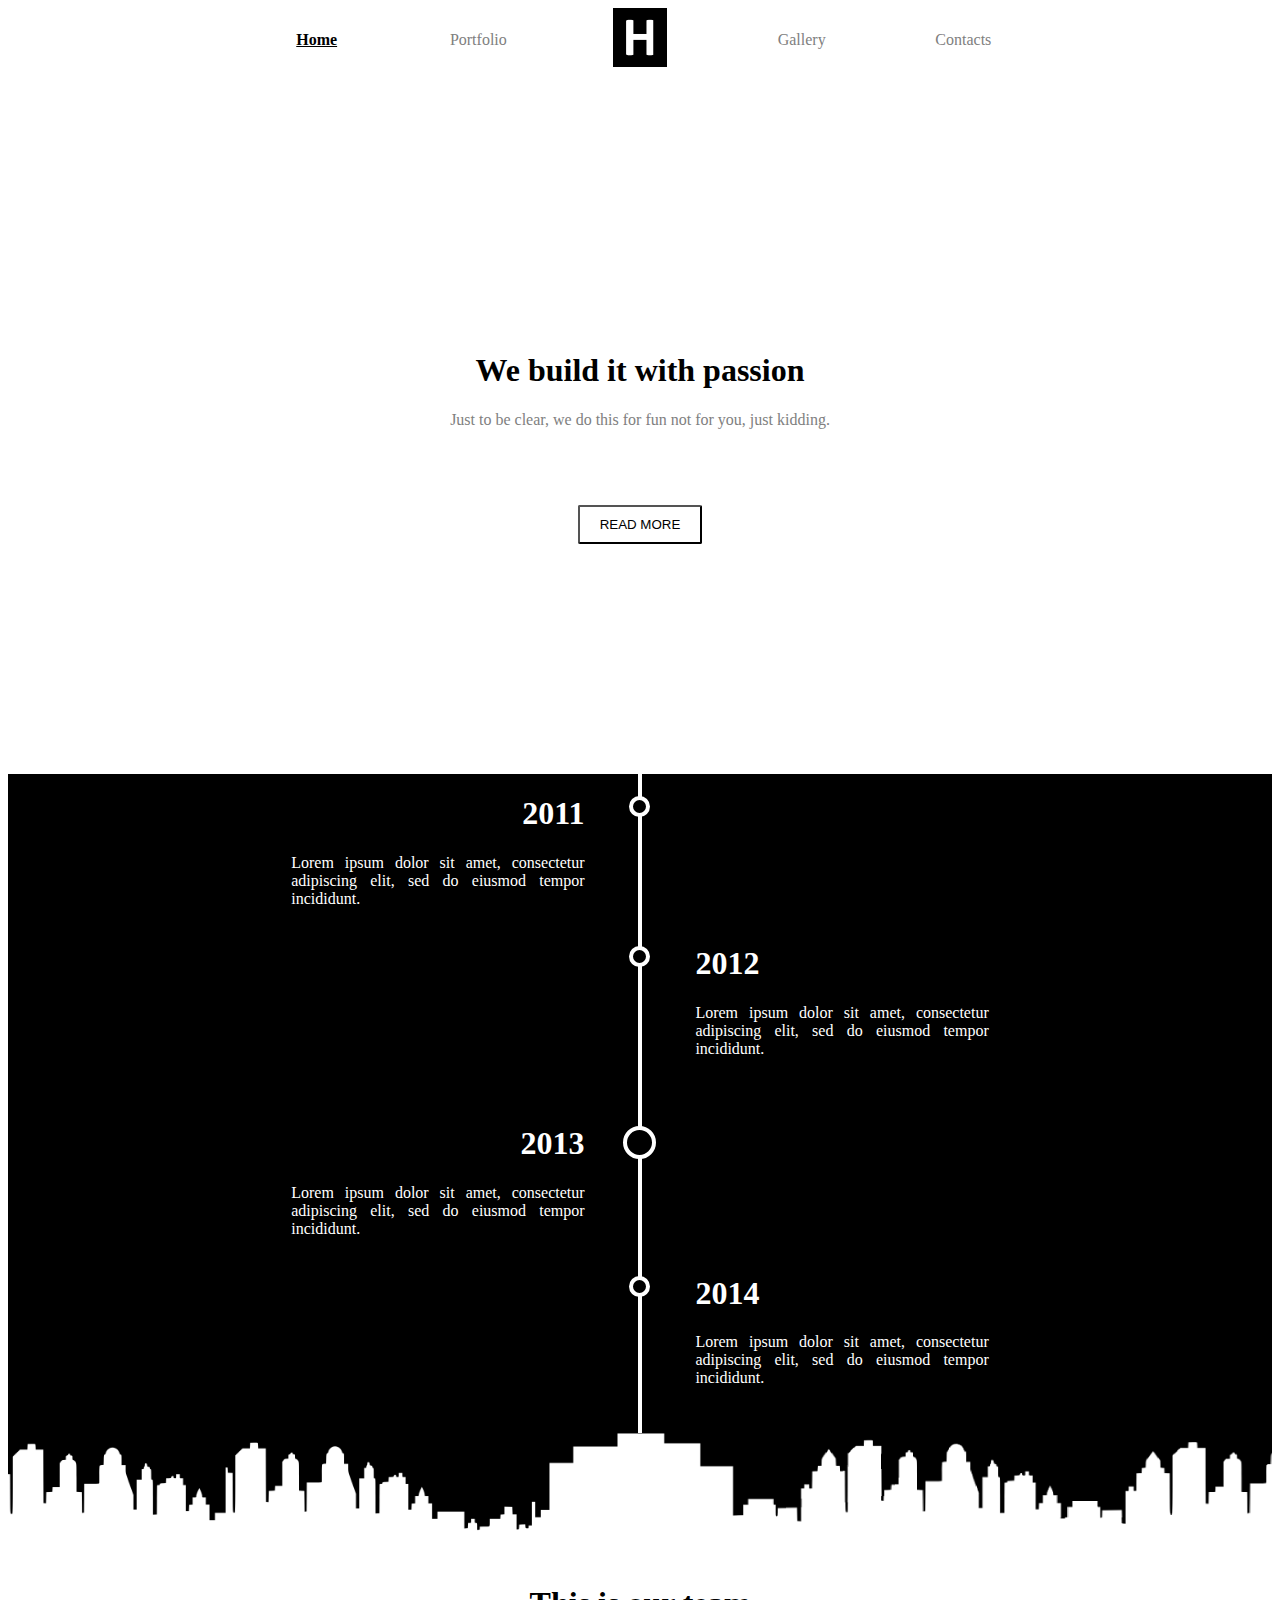
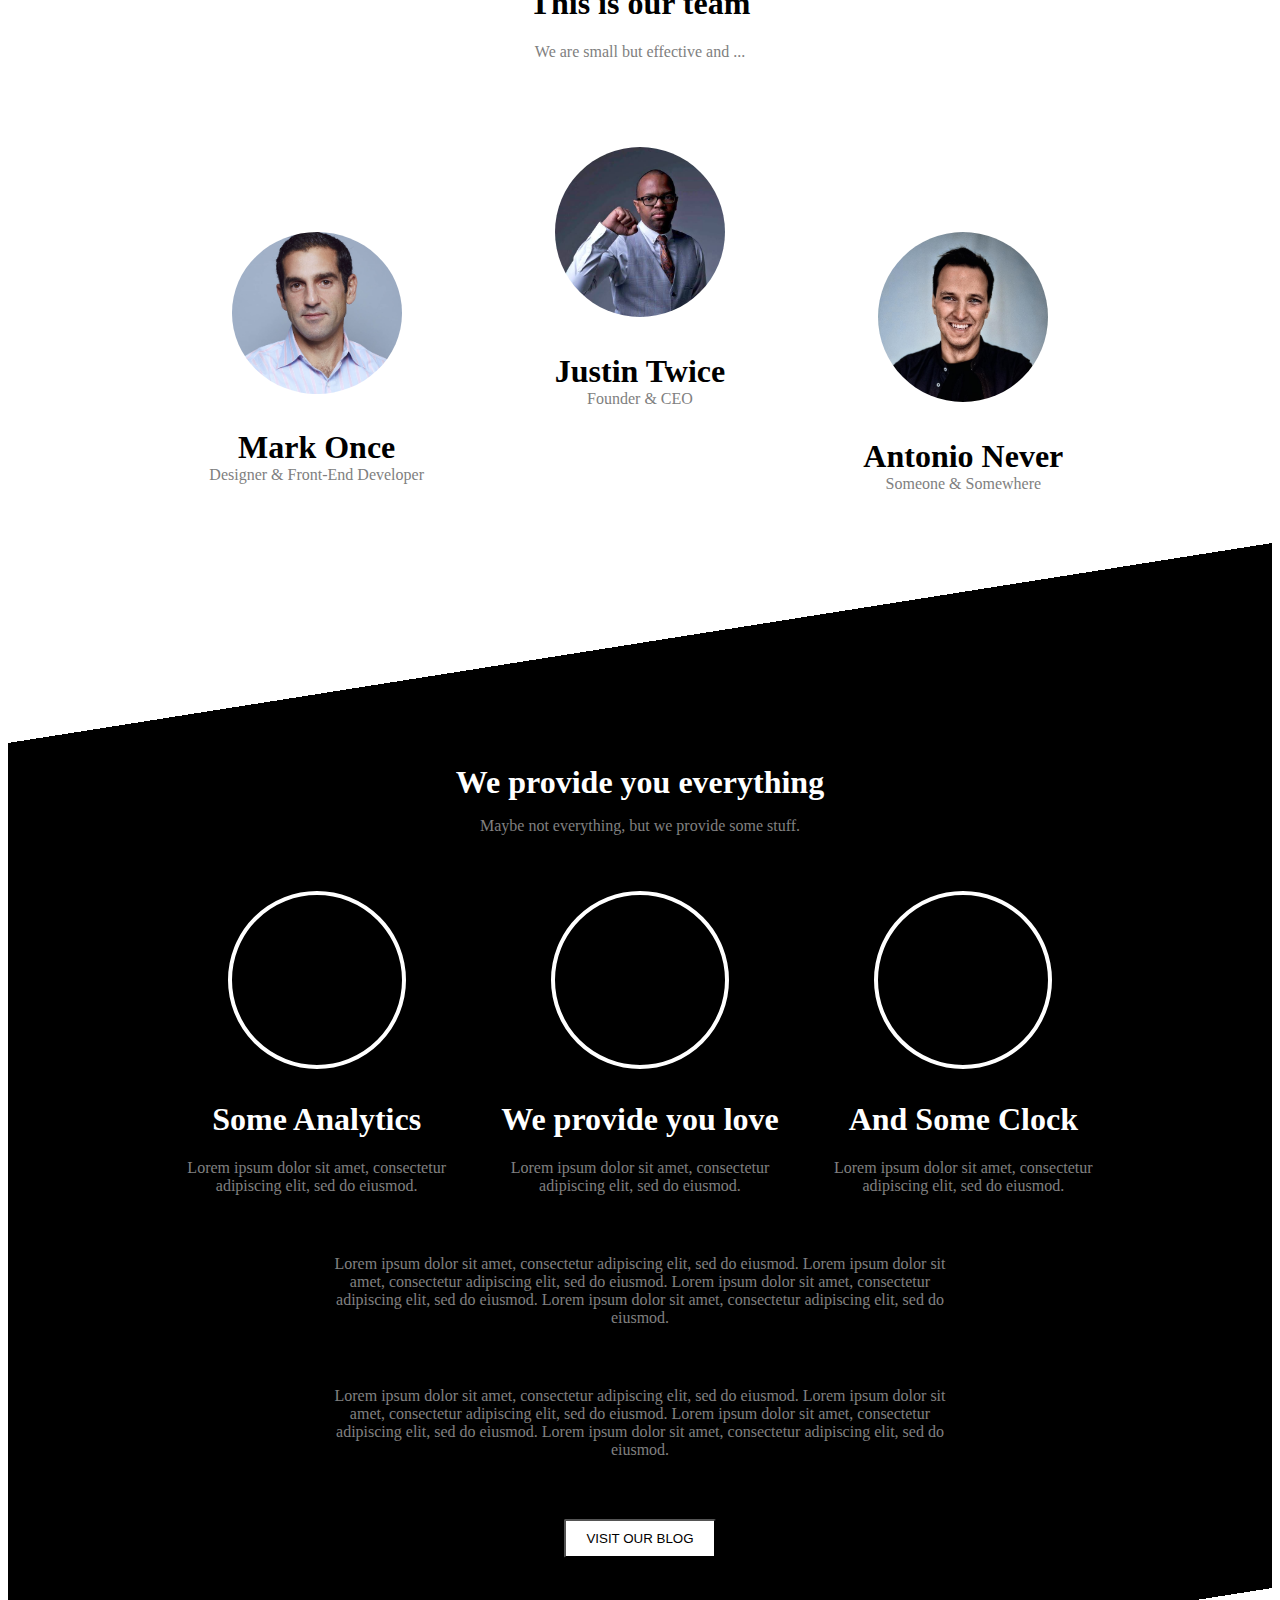
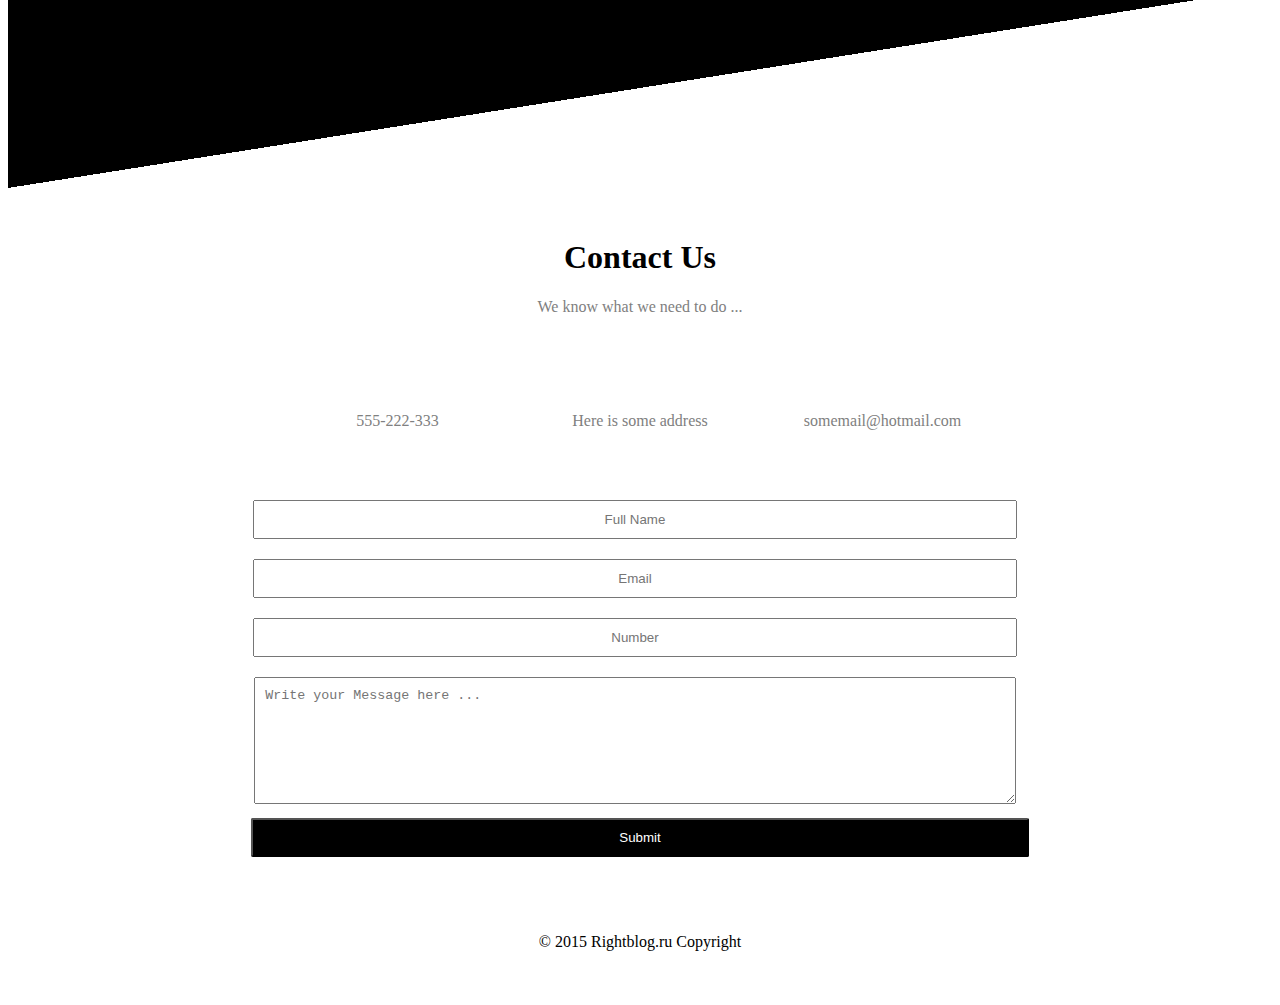
<file: 1_company_landing_page/index.html>
<!DOCTYPE html>
<html lang="zxx">
    <head>
        <meta charset="UTF-8">
        <title>Title</title>

        <link rel="stylesheet" href="main.css">
        <link rel="stylesheet" href="https://icono-49d6.kxcdn.com/icono.min.css">
        <link rel="stylesheet" href="https://fonts.googleapis.com/css?family=Tangerine">

        <meta name="keywords" content="Ключевые слова и фразы">
        <meta name="description" content="Описание контента страницы">
        <meta name="viewport" content="width=device-width">
    </head>
    <body>
        <div class="wrapper">
            <header class="header">
                <div class="container">
                    <nav>
                        <ul class="menu row align-items-center justify-content-center">
                            <li class="col col-2 mt-0 pt-0"><a class="item active" href="#">Home</a></li>
                            <li class="col col-2 mt-0 pt-0"><a class="item text-gray" href="#">Portfolio</a></li>
                            <li class="col col-2 mt-0 pt-0 flex justify-content-center align-items-center text-gray">
                                <a href="#">
                                    <img src="img/logo.PNG" style="max-height: 59px; max-width: 65px;" alt="Logo">
                                </a>
                            </li>
                            <li class="col col-2 mt-0 pt-0 text-gray"><a class="item" href="#">Gallery</a></li>
                            <li class="col col-2 mt-0 pt-0 text-gray"><a class="item" href="#">Contacts</a></li>
                        </ul>
                    </nav>
                </div>
                <div class="container header-center-block">
                    <div class="row align-items-center justify-content-center">
                        <div class="col col-xs-12 col-sm-12 col-md-12 col-lg-8 col-12">
                            <h1>We build it with passion</h1>
                            <p class="text-gray">Just to be clear, we do this for fun not for you, just kidding.</p>
                        </div>
                    </div>
                    <div class="row align-items-center justify-content-center">
                        <div class="col col-xs-12 col-sm-12 col-md-6 col-lg-4 col-8">
                            <button>
                                READ MORE
                            </button>
                        </div>
                    </div>
                </div>
            </header>
            <main class="page">
                <div class="block-timeline">
                    <div class="container">
                        <div class="row">
                            <div class="col col-xs-5 col-sm-5 col-md-5 col-lg-4 col-4 mb-0 pb-0 mt-0 pt-0">
                                <h1 class="text-end">2011</h1>
                                <p class="text-justify">Lorem ipsum dolor sit amet, consectetur adipiscing elit, sed do eiusmod tempor incididunt.</p>
                            </div>
                            <div class="col col-1 flex justify-content-center mb-0 pb-0 mt-0 pt-0">
                                <div class="block-line"></div>
                                <div class="block-circles"></div>
                            </div>
                            <div class="col col-xs-5 col-sm-5 col-md-5 col-lg-4 col-4 mb-0 pb-0 mt-0 pt-0"></div>
                        </div>
                        <div class="row">
                            <div class="col col-xs-5 col-sm-5 col-md-5 col-lg-4 col-4 mt-0 pt-0">
                            </div>
                            <div class="col col-1 flex justify-content-center mt-0 pt-0 mb-0 pb-0">
                                <div class="block-line"></div>
                                <div class="block-circles"></div>
                            </div>
                            <div class="col col-xs-5 col-sm-5 col-md-5 col-lg-4 col-4 mt-0 pt-0">
                                <h1 class="text-start">2012</h1>
                                <p class="text-justify">Lorem ipsum dolor sit amet, consectetur adipiscing elit, sed do eiusmod tempor incididunt.</p>
                            </div>
                        </div>
                        <div class="row">
                            <div class="col col-xs-5 col-sm-5 col-md-5 col-lg-4 col-4 mb-0 pb-0 mt-0 pt-0">
                                <h1 class="text-end">2013</h1>
                                <p class="text-justify">Lorem ipsum dolor sit amet, consectetur adipiscing elit, sed do eiusmod tempor incididunt.</p>
                            </div>
                            <div class="col col-1 flex justify-content-center mb-0 pb-0 mt-0 pt-0">
                                <div class="block-line"></div>
                                <div class="block-circles-md"></div>
                            </div>
                            <div class="col col-xs-5 col-sm-5 col-md-5 col-lg-4 col-4 mb-0 pb-0 mt-0 pt-0"></div>
                        </div>
                        <div class="row">
                            <div class="col col-xs-5 col-sm-5 col-md-5 col-lg-4 col-4 mt-0 pt-0">
                            </div>
                            <div class="col col-1 flex justify-content-center mt-0 pt-0 mb-0 pb-0">
                                <div class="block-line"></div>
                                <div class="block-circles"></div>
                            </div>
                            <div class="col col-xs-5 col-sm-5 col-md-5 col-lg-4 col-4 mt-0 pt-0">
                                <h1 class="text-start">2014</h1>
                                <p class="text-justify">Lorem ipsum dolor sit amet, consectetur adipiscing elit, sed do eiusmod tempor incididunt.</p>
                            </div>
                        </div>
                        <div class="row flex justify-content-center">
                            <img src="img/homes2.PNG" height="100" alt="Home pages">
                        </div>
                    </div>
                </div>
                <div class="block-team">
                    <div class="container">
                        <div class="row">
                            <div class="col col-xs-12 col-sm-12 col-md-8 col-lg-8 col-8">
                                <h1>This is our team</h1>
                                <p class="text-gray">We are small but effective and ...</p>
                            </div>
                        </div>
                        <div class="row">
                            <div class="col col-xs-12 col-sm-4 col-md-4 col-lg-4 col-12 card-padding card-padding-xs card-padding-sm card-padding-md card-padding-lg">
                                <div class="card-image">
                                    <img src="img/avatar_1.jpg" class="avatar" alt="Test avatar 1 for team">
                                </div>
                                <div class="card-header">
                                    <h1 class="pb-0 mb-0">Mark Once</h1>
                                    <span class="text-gray">Designer & Front-End Developer</span>
                                </div>
                                <div class="card-text">
                                    <i class="icono-linkedIn"></i>
                                    <i class="icono-instagram"></i>
                                    <i class="icono-facebook"></i>
                                </div>
                            </div>
                            <div class="col col-xs-12 col-sm-4 col-md-4 col-lg-4 col-12">
                                <div class="card-image">
                                    <img src="img/avatar_2.jpeg" class="avatar" alt="Test avatar 2 for team">
                                </div>
                                <div class="card-header">
                                    <h1 class="pb-0 mb-0">Justin Twice</h1>
                                    <span class="text-gray">Founder & CEO</span>
                                </div>
                                <div class="card-text">
                                    <i class="icono-linkedIn"></i>
                                    <i class="icono-instagram"></i>
                                    <i class="icono-facebook"></i>
                                </div>
                            </div>
                            <div class="col col-xs-12 col-sm-4 col-md-4 col-lg-4 col-12 card-padding card-padding-xs card-padding-sm card-padding-md card-padding-lg">
                                <div class="card-image">
                                    <img src="img/avatar_3.jpg" class="avatar" alt="Test avatar 3 for team">
                                </div>
                                <div class="card-header">
                                    <h1 class="pb-0 mb-0">Antonio Never</h1>
                                    <span class="text-gray">Someone & Somewhere</span>
                                </div>
                                <div class="card-text">
                                    <i class="icono-linkedIn"></i>
                                    <i class="icono-instagram"></i>
                                    <i class="icono-facebook"></i>
                                </div>
                            </div>
                        </div>
                    </div>
                </div>
                <div class="block-top-services">
                    <div class="container"></div>
                </div>
                <div class="block-our-blog">
                    <div class="container">
                        <div class="row">
                            <div class="col-12 text-center">
                                <h1 class="mb-0">We provide you everything</h1>
                                <p class="text-gray">Maybe not everything, but we provide some stuff.</p>
                            </div>
                        </div>
                        <div class="row">
                            <div class="col col-xs-12 col-sm-4 col-md-4 col-lg-4 col-12">
                                <div class="card-image flex justify-content-center">
                                    <div class="div-circle flex justify-content-center align-items-center">
                                        <i class="icono-barChart"></i>
                                    </div>
                                </div>
                                <div class="card-header">
                                    <h1>Some Analytics</h1>
                                    <span class="text-gray">Lorem ipsum dolor sit amet, consectetur adipiscing elit, sed do eiusmod.</span>
                                </div>
                            </div>
                            <div class="col col-xs-12 col-sm-4 col-md-4 col-lg-4 col-12">
                                <div class="card-image flex justify-content-center">
                                    <div class="div-circle flex justify-content-center align-items-center">
                                        <i class="icono-heart"></i>
                                    </div>
                                </div>
                                <div class="card-header">
                                    <h1>We provide you love</h1>
                                    <span class="text-gray">Lorem ipsum dolor sit amet, consectetur adipiscing elit, sed do eiusmod.</span>
                                </div>
                            </div>
                            <div class="col col-xs-12 col-sm-4 col-md-4 col-lg-4 col-12">
                                <div class="card-image flex justify-content-center">
                                    <div class="div-circle flex justify-content-center align-items-center">
                                        <i class="icono-paperClip"></i>
                                    </div>
                                </div>
                                <div class="card-header">
                                    <h1>And Some Clock</h1>
                                    <span class="text-gray">Lorem ipsum dolor sit amet, consectetur adipiscing elit, sed do eiusmod.</span>
                                </div>
                            </div>
                        </div>
                    </div>
                    <div class="container">
                        <div class="row">
                            <div class="col col-8 text-gray">
                                Lorem ipsum dolor sit amet, consectetur adipiscing elit, sed do eiusmod.
                                Lorem ipsum dolor sit amet, consectetur adipiscing elit, sed do eiusmod.
                                Lorem ipsum dolor sit amet, consectetur adipiscing elit, sed do eiusmod.
                                Lorem ipsum dolor sit amet, consectetur adipiscing elit, sed do eiusmod.
                            </div>
                        </div>
                    </div>
                    <div class="container">
                        <div class="row">
                            <div class="col col-8 text-gray">
                                Lorem ipsum dolor sit amet, consectetur adipiscing elit, sed do eiusmod.
                                Lorem ipsum dolor sit amet, consectetur adipiscing elit, sed do eiusmod.
                                Lorem ipsum dolor sit amet, consectetur adipiscing elit, sed do eiusmod.
                                Lorem ipsum dolor sit amet, consectetur adipiscing elit, sed do eiusmod.
                            </div>
                        </div>
                    </div>
                    <div class="container">
                        <div class="row">
                            <div class="col col-xs-12 col-sm-12 col-md-6 col-lg-4 col-8">
                                <button>
                                    VISIT OUR BLOG
                                </button>
                            </div>
                        </div>
                    </div>
                </div>
                <div class="block-bottom-services">
                    <div class="container"></div>
                </div>
                <div class="container block-contact-us">
                    <div class="row">
                        <div class="col col-xs-12 col-sm-12 col-md-8 col-lg-8 col-8">
                            <h1>Contact Us</h1>
                            <p class="text-gray">
                                We know what we need to do ...
                            </p>
                        </div>
                    </div>
                    <div class="row">
                        <div class="col col-xs-12 col-sm-4 col-md-3 col-lg-3 col-12">
                            <div class="card-image flex justify-content-center">
                                <i class="icono-commentEmpty text-black"></i>
                            </div>
                            <div class="card-header">
                                <span class="text-gray">555-222-333</span>
                            </div>
                        </div>
                        <div class="col col-xs-12 col-sm-4 col-md-3 col-lg-3 col-12">
                            <div class="card-image flex justify-content-center">
                                <i class="icono-pin text-black"></i>
                            </div>
                            <div class="card-header">
                                <span class="text-gray">Here is some address</span>
                            </div>
                        </div>
                        <div class="col col-xs-12 col-sm-4 col-md-3 col-lg-3 col-12">
                            <div class="card-image flex justify-content-center">
                                <i class="icono-mail text-black"></i>
                            </div>
                            <div class="card-header">
                                <span class="text-gray">somemail@hotmail.com</span>
                            </div>
                        </div>
                    </div>
                    <form class="form">
                        <div class="row">
                            <div class="col col-10">
                                <input type="text"
                                       placeholder="Full Name"
                                       class="form-input text-center"
                                >
                                <input type="email"
                                       placeholder="Email"
                                       class="form-input text-center"
                                >
                                <input type="number"
                                       placeholder="Number"
                                       class="form-input text-center"
                                >
                                <textarea placeholder="Write your Message here ..."
                                          class="form-input"
                                          rows="7"
                                ></textarea>

                                <button class="button-dark">
                                    Submit
                                </button>

                            </div>
                        </div>
                    </form>
                </div>
            </main>
            <footer>
                <div class="container text-center">
                    <div class="row">
                        <div class="col col-12">
                            <p class="copyright">© 2015 Rightblog.ru Copyright</p>
                        </div>
                    </div>
                </div>
            </footer>
        </div>
    </body>
</html>
</file>
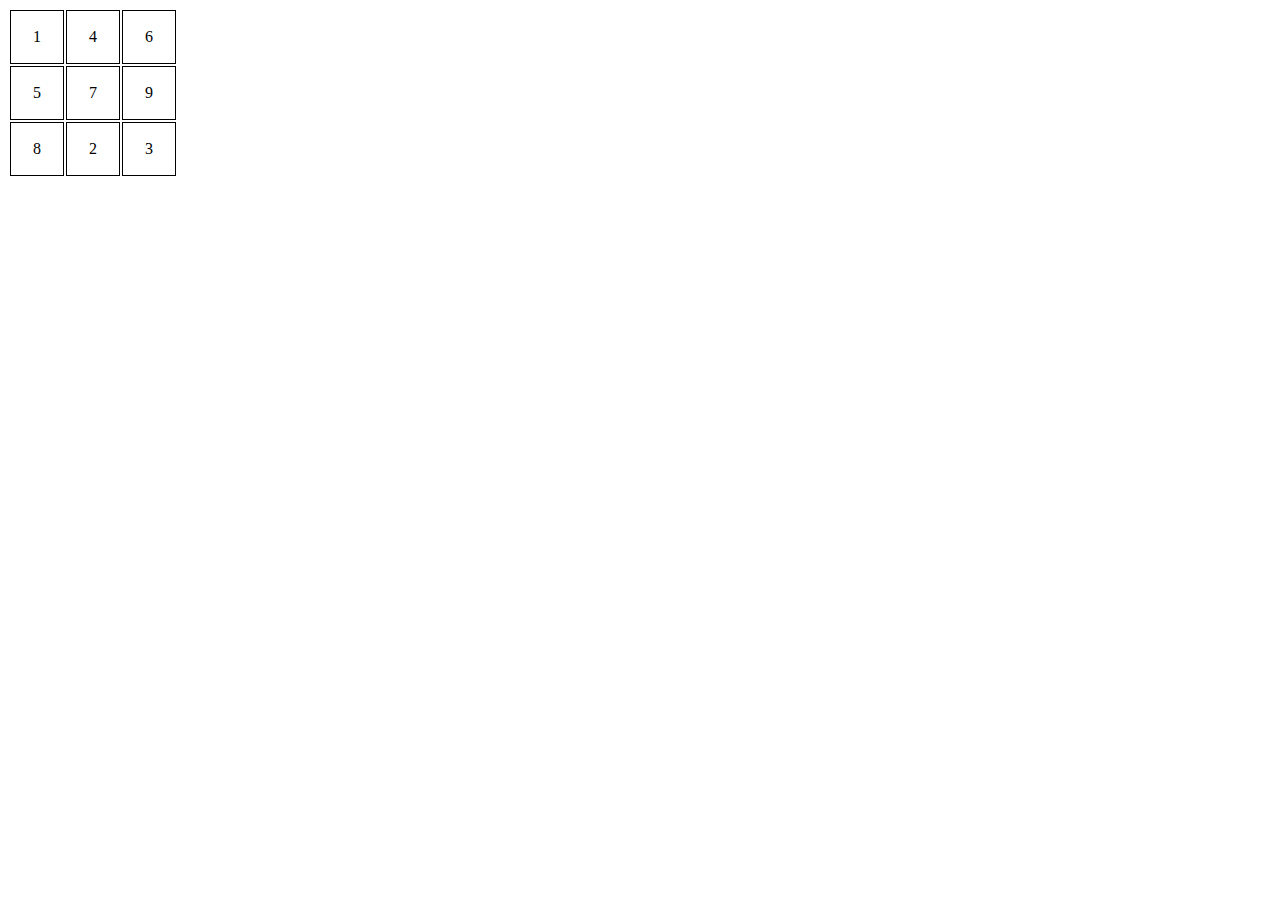
<file: 3_simple_game_with_jquery/index.html>
<!DOCTYPE html>
<html lang="uk">
    <head>
        <link rel="stylesheet" href="main.css">
        <meta charset="UTF-8">
        <title>JS Гра</title>
    </head>
    <body>
        <div id="game">
            <table class="field">
        </table>
        </div>
        <script src="https://ajax.googleapis.com/ajax/libs/jquery/3.5.1/jquery.min.js"></script>
        <script src="index.js"></script>
        <script>
            let sec = 0
            let timer = 10
            let startSize = 3
            newGame(startSize)
            startTimer()
        </script>
     </body>
</html>
</file>
<file: 1_company_landing_page/main.css>
body{
}

.menu,
.submenu {
    list-style-type: none;
    padding-left: 0px;
}

.item {
    color: gray;
}

.active {
    font-weight: 600;
    color: black;
    text-decoration: underline;
}

a {
    color: black;
    padding: 0;
    margin: 0;
    text-decoration: none;
}

.div-circle {
    height: 170px;
    width: 170px;
    background-color: black;
    border-radius: 50%;
    border: 4px solid white;
    display: block;
}

.card-image {
    padding: 10px 10px;
}

.card-text {
    padding: 10px 10px;
}

.card-padding {
    padding-top: 15px !important;
}

.avatar {
    border-radius: 50%;
    max-height: 170px;
    max-width: 170px;
}

.block-line {
    border-left: 4px solid white;
    height: 100%;
}

.block-circles {
    height: 13px;
    width: 13px;
    margin-top: 22px;
    background-color: black;
    border-radius: 50%;
    border: 4px solid white;
    display: block;
    position: absolute;
}

.block-circles-md {
    height: 25px;
    width: 25px;
    margin-top: 22px;
    background-color: black;
    border-radius: 50%;
    border: 4px solid white;
    display: block;
    position: absolute;
}

.block-image-house {
    position: relative;
}

.header-center-block {
    padding-top: 200px !important;
    padding-bottom: 200px !important;
}

button {
    padding: 10px 20px;
    border-radius: 2px;
    background-color: white;
}

.button-dark {
    width: 100%;
    padding: 10px 20px;
    border-radius: 2px;
    color: white;
    background-color: black;
}

.text-gray {
    color: #808080;
}

.text-black {
    color: black !important;
}

.form {

}

.form-input {
    width: 95%;
    padding: 10px 10px 10px 10px;
    margin-top: 10px;
    margin-bottom: 10px;
    margin-right: 10px;
}

input::-webkit-outer-spin-button,
input::-webkit-inner-spin-button {
    -webkit-appearance: none;
    margin: 0;
}

.block-timeline {
    background: black;
    color: white;
}

.block-team {

}

.block-top-services {
    height: 200px;
    width: 100%;
    background: linear-gradient(to right bottom, white 50%, black 50%);
}

.block-our-blog {
    background: black;
    color: white;
}

.block-bottom-services {
    height: 200px;
    width: 100%;
    background: linear-gradient(to right bottom, black 50%, white 50%);
}

.wrapper {
    display: flex;
    min-height: 100%;
    overflow: hidden;
    flex-direction: column;
}

.container {
    max-height: 100%;
    max-width: 940px;
    margin: 0 auto;
    padding: 0 30px;
}

.flex {
    display: flex;
}

.justify-content-center {
    justify-content: center;
}

.justify-content-end {
    justify-content: end;
}

.align-items-center {
    align-items: center;
}

.text-center {
    text-align: center;
}

.text-end {
    text-align: end;
}

.text-start {
    text-align: start;
}

.text-justify {
    text-align: justify;
}

.pt-0 {
    padding-top: 0px!important;
}

.mt-0 {
    margin-top: 0px!important;
}

.pb-0 {
    padding-bottom: 0px!important;
}

.mb-0 {
    margin-bottom: 0px!important;
}

.row {
    display: flex;
    flex-wrap: wrap;
    margin: 0 -15px;
    justify-content: center;
}

.col {
    padding: 15px 0px;
    box-sizing: border-box;
    text-align: center;
    /*background: #f5d781;*/
    width: calc(100% / 12 * 1 - 30px);
    margin: 15px;
}

.col-1 {
    width: calc(100% / 12 * 1 - 30px);
}

.col-2 {
    min-width: 40px;
    width: calc(100% / 12 * 2 - 30px);
}

.col-3 {
    width: calc(100% / 12 * 3 - 30px);
}

.col-4 {
    width: calc(100% / 12 * 4 - 30px);
}

.col-5 {
    width: calc(100% / 12 * 5 - 30px);
}

.col-6 {
    width: calc(100% / 12 * 6 - 30px);
}

.col-7 {
    width: calc(100% / 12 * 7 - 30px);
}

.col-8 {
    width: calc(100% / 12 * 8 - 30px);
}

.col-9 {
    width: calc(100% / 12 * 9 - 30px);
}

.col-10 {
    width: calc(100% / 12 * 10 - 30px);
}

.col-11 {
    width: calc(100% / 12 * 11 - 30px);
}

.col-12 {
    width: calc(100% - 30px);
}

@media screen and (min-width: 576px){
    .card-padding-xs {
        padding-top: 15px !important;
    }

    .col-xs-1{
        width: calc(100% / 12 * 1 - 30px);
    }

    .col-xs-2{
        min-width: 40px;
        width: calc(100% / 12 * 2 - 30px);
    }

    .col-xs-3{
        width: calc(100% / 12 * 3 - 30px);
    }

    .col-xs-4{
        width: calc(100% / 12 * 4 - 30px);
    }

    .col-xs-5{
        width: calc(100% / 12 * 5 - 30px);
    }

    .col-xs-6{
        width: calc(100% / 12 * 6 - 30px);
    }

    .col-xs-7{
        width: calc(100% / 12 * 7 - 30px);
    }

    .col-xs-8{
        width: calc(100% / 12 * 8 - 30px);
    }

    .col-xs-9{
        width: calc(100% / 12 * 9 - 30px);
    }

    .col-xs-10{
        width: calc(100% / 12 * 10 - 30px);
    }

    .col-xs-11{
        width: calc(100% / 12 * 11 - 30px);
    }

    .col-xs-12{
        width: calc(100% - 30px);
    }
}

@media screen and (min-width: 700px){
    .card-padding-sm {
        padding-top: 100px !important;
    }

    .col-sm-1{
        width: calc(100% / 12 * 1 - 30px);
    }

    .col-sm-2{
        min-width: 40px;
        width: calc(100% / 12 * 2 - 30px);
    }

    .col-sm-3{
        width: calc(100% / 12 * 3 - 30px);
    }

    .col-sm-4{
        width: calc(100% / 12 * 4 - 30px);
    }

    .col-sm-5{
        width: calc(100% / 12 * 5 - 30px);
    }

    .col-sm-6{
        width: calc(100% / 12 * 6 - 30px);
    }

    .col-sm-7{
        width: calc(100% / 12 * 7 - 30px);
    }

    .col-sm-8{
        width: calc(100% / 12 * 8 - 30px);
    }

    .col-sm-9{
        width: calc(100% / 12 * 9 - 30px);
    }

    .col-sm-10{
        width: calc(100% / 12 * 10 - 30px);
    }

    .col-sm-11{
        width: calc(100% / 12 * 11 - 30px);
    }

    .col-sm-12{
        width: calc(100% - 30px);
    }
}

@media screen and (min-width: 992px){
    .card-padding-md {
        padding-top: 100px !important;
    }

    .col-md-1{
        width: calc(100% / 12 * 1 - 30px);
    }

    .col-md-2{
        min-width: 40px;
        width: calc(100% / 12 * 2 - 30px);
    }

    .col-md-3{
        width: calc(100% / 12 * 3 - 30px);
    }

    .col-md-4{
        width: calc(100% / 12 * 4 - 30px);
    }

    .col-md-5{
        width: calc(100% / 12 * 5 - 30px);
    }

    .col-md-6{
        width: calc(100% / 12 * 6 - 30px);
    }

    .col-md-7{
        width: calc(100% / 12 * 7 - 30px);
    }

    .col-md-8{
        width: calc(100% / 12 * 8 - 30px);
    }

    .col-md-9{
        width: calc(100% / 12 * 9 - 30px);
    }

    .col-md-10{
        width: calc(100% / 12 * 10 - 30px);
    }

    .col-md-11{
        width: calc(100% / 12 * 11 - 30px);
    }

    .col-md-12{
        width: calc(100% - 30px);
    }
}

@media screen and (min-width: 1200px){
    .card-padding-lg {
        padding-top: 100px !important;
    }

    .col-lg-1{
        width: calc(100% / 12 * 1 - 30px);
    }

    .col-lg-2{
        min-width: 40px;
        width: calc(100% / 12 * 2 - 30px);
    }

    .col-lg-3{
        width: calc(100% / 12 * 3 - 30px);
    }

    .col-lg-4{
        width: calc(100% / 12 * 4 - 30px);
    }

    .col-lg-5{
        width: calc(100% / 12 * 5 - 30px);
    }

    .col-lg-6{
        width: calc(100% / 12 * 6 - 30px);
    }

    .col-lg-7{
        width: calc(100% / 12 * 7 - 30px);
    }

    .col-lg-8{
        width: calc(100% / 12 * 8 - 30px);
    }

    .col-lg-9{
        width: calc(100% / 12 * 9 - 30px);
    }

    .col-lg-10{
        width: calc(100% / 12 * 10 - 30px);
    }

    .col-lg-11{
        width: calc(100% / 12 * 11 - 30px);
    }

    .col-lg-12{
        width: calc(100% - 30px);
    }
}

@media screen and (min-width: 1400px){
    .card-padding-xl {
        padding-top: 100px !important;
    }

    .col-xl-1{
        width: calc(100% / 12 * 1 - 30px);
    }

    .col-xl-2{
        min-width: 40px;
        width: calc(100% / 12 * 2 - 30px);
    }

    .col-xl-3{
        width: calc(100% / 12 * 3 - 30px);
    }

    .col-xl-4{
        width: calc(100% / 12 * 4 - 30px);
    }

    .col-xl-5{
        width: calc(100% / 12 * 5 - 30px);
    }

    .col-xl-6{
        width: calc(100% / 12 * 6 - 30px);
    }

    .col-xl-7{
        width: calc(100% / 12 * 7 - 30px);
    }

    .col-xl-8{
        width: calc(100% / 12 * 8 - 30px);
    }

    .col-xl-9{
        width: calc(100% / 12 * 9 - 30px);
    }

    .col-xl-10{
        width: calc(100% / 12 * 10 - 30px);
    }

    .col-xl-11{
        width: calc(100% / 12 * 11 - 30px);
    }

    .col-xl-12{
        width: calc(100% - 30px);
    }
}
</file>
<file: 3_simple_game_with_jquery/main.css>
#game td {
 width: 50px; /* ширина клітинки */
 height: 50px; /* висота клітинки */
 border: 1px solid black; /*рамка довкола клітинки*/
 text-align: center; /*вирівнювання тексту в клітинці*/
 cursor: pointer; /*зміна курсора над клітинкою*/
}

.active {
 background-color: red;
}
</file>
